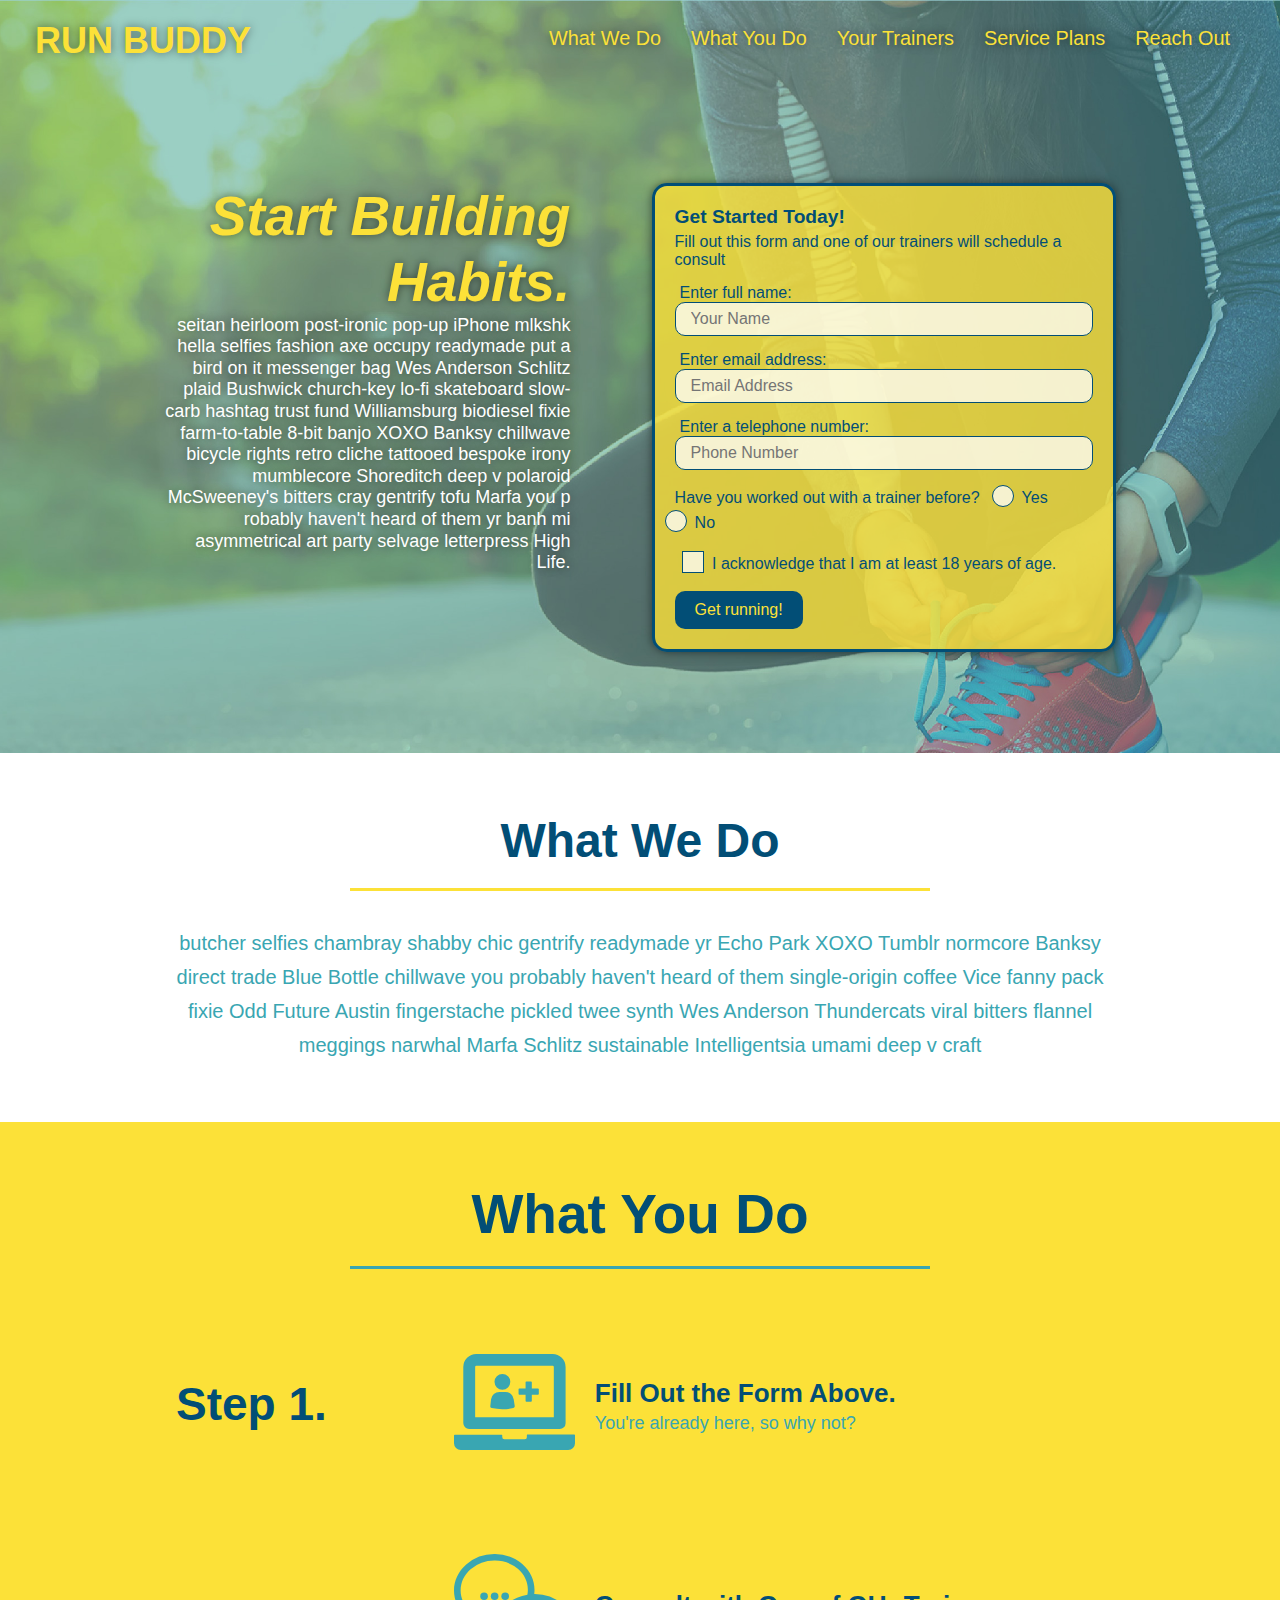
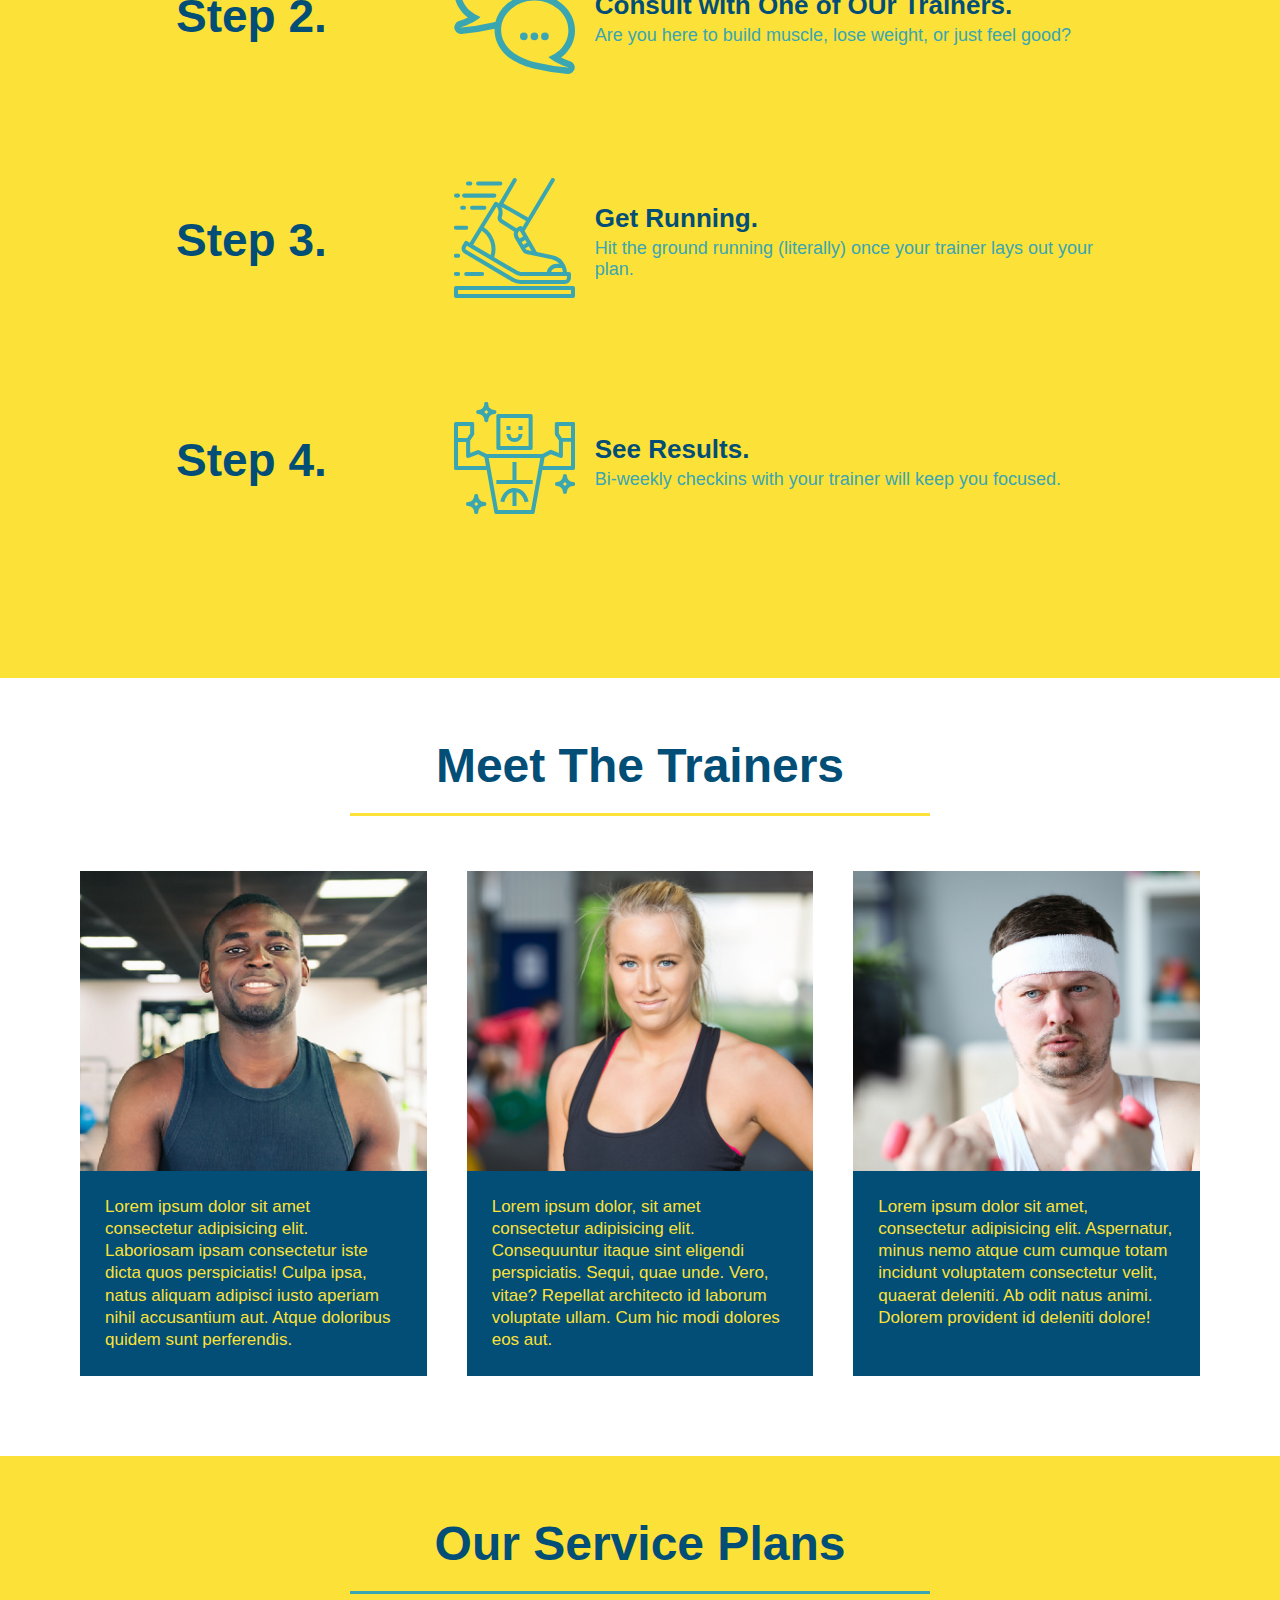
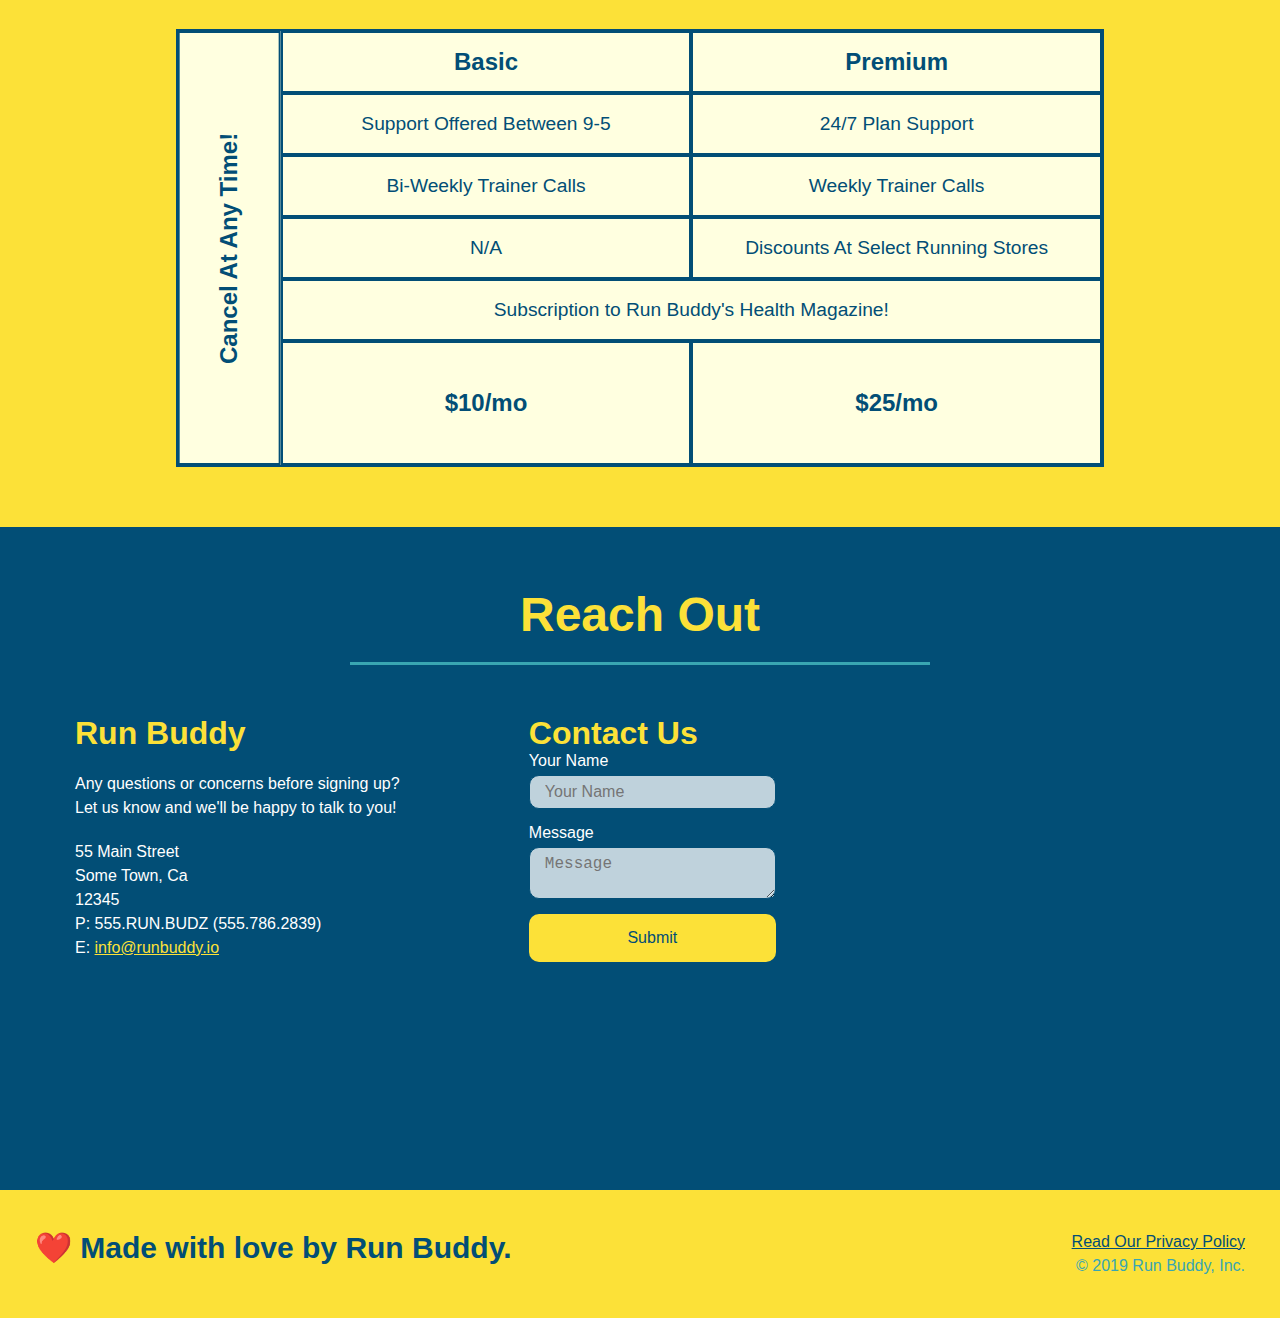
<file: index.html>
<!DOCTYPE html>
<html lang="en">
    <head>
        <meta charset="UTF-8" />
        <title>Run Buddy</title>
        <link rel="stylesheet" href="./assets/css/style.css" />
        <meta name="viewport" content="width=device-width, initial-scale=1.0" />
    </head>
    <body>
        <!-- navigation -->
        <header>
            <h1>
                <a href="index.html">RUN BUDDY</a>
            </h1>
            <nav>
                <!-- Unordered list element -->
                <ul>
                    <!-- List item element -->
                    <li>
                        <!--Anchor element-->
                        <a href="#what-we-do">What We Do</a>
                    </li>
                    <li>
                        <a href="#what-you-do">What You Do</a>
                    </li>
                    <li>
                        <a href="#your-trainers">Your Trainers</a>
                    </li>
                    <li>
                        <a href="#service-plans">Service Plans</a>
                    </li>
                    <li>
                        <a href="#reach-out">Reach Out</a>
                    </li>
                </ul>
            </nav>
        </header>

        <!-- hero/jumbotron-->
        <section class="hero">
            <div class="hero-cta">
                <h2>Start Building Habits.</h2>
                <p>
                    seitan heirloom post-ironic pop-up iPhone mlkshk hella selfies fashion axe occupy readymade put a bird on it
                    messenger bag Wes Anderson Schlitz plaid Bushwick church-key lo-fi skateboard slow-carb hashtag trust fund
                    Williamsburg biodiesel fixie farm-to-table 8-bit banjo XOXO Banksy chillwave bicycle rights retro cliche
                    tattooed bespoke irony mumblecore Shoreditch deep v polaroid McSweeney's bitters cray gentrify tofu Marfa you
    p               robably haven't heard of them yr banh mi asymmetrical art party selvage letterpress High Life.
                </p>
            </div>
            <div class="hero-form">
                <h3>Get Started Today!</h3>
                <p>Fill out this form and one of our trainers will schedule a consult</p>
                <!-- Add form element-->
                <form>
                    <label for="name">Enter full name:</label>
                    <input type="text" placeholder="Your Name" name="name" id="name" class="form-input" />
                    <label for="email">Enter email address:</label>
                    <input type="email" placeholder="Email Address" name="email" id="email" class="form-input" />
                    <label for="phone">Enter a telephone number:</label>
                    <input type="tel" placeholder="Phone Number" name="phone" id="phone" class="form-input" />
                    <p>
                        Have you worked out with a trainer before?
                        <span class="radio-wrapper">
                            <input type="radio" name="trainer-confirm" id="trainer-yes" />
                            <label for="trainer-yes">Yes</label>
                        </span>
                        <span class="radio-wrapper">
                            <input type="radio" name="trainer-confirm" id="trainer-no" />
                            <label for="trainer-no">No</label>
                        </span>
                    </p>
                    <p>
                        <span class="checkbox-wrapper">
                            <input type="checkbox" name="age-confirm" id="checkbox" />
                            <label for="checkbox">I acknowledge that I am at least 18 years of age.</label>
                        </span>
                    </p>
                    <button type="submit">
                        Get running!
                    </button>
                </form>
            </div>
        </section>
        
        <!-- "what we do" section -->
        <section id="what-we-do" class="intro">
            <div class="flex-row">
                <h2 class="section-title primary-border">What We Do</h2>
            </div>
            <div class="flex-row">
                <p>
                    butcher selfies chambray shabby chic gentrify readymade yr Echo Park XOXO Tumblr normcore Banksy direct trade Blue Bottle chillwave you probably haven't heard of them single-origin coffee Vice fanny pack fixie Odd Future Austin fingerstache pickled twee synth Wes Anderson Thundercats viral bitters flannel meggings narwhal Marfa Schlitz sustainable Intelligentsia umami deep v craft
                </p>
            </div>    
        </section>

        <!-- "what you do" section -->
        <section id="what-you-do" class="steps">
            <div class="flex-row">
                <h2 class="section-title secondary-border">What You Do</h2>
            </div>

            <div class="step">
                <h3>Step 1.</h3>
                <div class="step-info">
                    <div class="step-img">
                        <img src="./assets/images/step-1.svg" alt="" />
                    </div>
                    <div class="step-text" >
                        <h4>Fill Out the Form Above.</h4>
                        <p>You're already here, so why not?</p>
                    </div>
                </div>
            </div>

            <div class="step">
                <h3>Step 2.</h3>
                <div class="step-info">
                    <div class="step-img">
                        <img src="./assets/images/step-2.svg" alt="" />
                    </div>
                    <div class="step-text">
                        <h4>Consult with One of OUr Trainers.</h4>
                        <p>Are you here to build muscle, lose weight, or just feel good?</p>
                    </div>
                </div>                
            </div>

            <div class="step">
                <h3>Step 3.</h3>
                <div class="step-info">
                    <div class="step-img">
                        <img src="./assets/images/step-3.svg" alt="" />
                    </div>
                    <div class="step-text">
                        <h4>Get Running.</h4>
                        <p>Hit the ground running (literally) once your trainer lays out your plan.</p>
                    </div> 
                </div>               
            </div>

            <div class="step"> 
                <h3>Step 4.</h3>
                <div class="step-info">
                    <div class="step-img">
                        <img src="./assets/images/step-4.svg" alt="" />
                    </div>
                    <div class="step-text">
                        <h4>See Results.</h4>
                        <p>Bi-weekly checkins with your trainer will keep you focused.</p>
                    </div>
                </div>
            </div>
        </section>

        <!-- "meet the trainers" section -->
        <section id="your-trainers">
            <div class="flex-row">
                <h2 class="section-title primary-border">
                    Meet The Trainers
                </h2>
            </div>
            <div class="trainers">   
                <article class="trainer">
                    <div class="trainer-img trainer-1">
                        <div>
                            <h3>Aaron Stephens</h3>
                            <h4>Speed / Strength</h4>
                        </div>
                    </div>
                    <div class="trainer-bio">
                        <h3>Aaron Stephens</h3>
                        <h4>Speed / Strength</h4>
                        <p>
                            Lorem ipsum dolor sit amet consectetur adipisicing elit. Laboriosam ipsam consectetur iste dicta quos perspiciatis! Culpa ipsa, natus aliquam adipisci iusto aperiam nihil accusantium aut. Atque doloribus quidem sunt perferendis.
                        </p>   
                    </div>  
                </article>
                <!-- second trainer bio-->
                <article class="trainer">
                    <div class="trainer-img trainer-2">
                        <div>
                            <h3>Joanna Gill</h3>
                            <h4>Endurance</h4>
                        </div>
                    </div>    
                    <div class="trainer-bio">
                        <h3>Joanna Gill</h3>
                        <h4>Endurance</h4>
                        <p>
                            Lorem ipsum dolor, sit amet consectetur adipisicing elit. Consequuntur itaque sint eligendi perspiciatis. Sequi, quae unde. Vero, vitae? Repellat architecto id laborum voluptate ullam. Cum hic modi dolores eos aut.
                        </p>
                    </div>
                </article>
                <!-- third trainer bio-->
                <article class="trainer">
                    <div class="trainer-img trainer-3">
                        <div>
                            <h3>Harry "the Headband" Smith</h3>
                            <h4>Strength</h4>
                        </div>
                    </div>    
                    <div class="trainer-bio">      
                        <h3>Harry "the Headband" Smith</h3>
                        <h4>Strength</h4>                  
                        <p>
                            Lorem ipsum dolor sit amet, consectetur adipisicing elit. Aspernatur, minus nemo atque cum cumque totam incidunt voluptatem consectetur velit, quaerat deleniti. Ab odit natus animi. Dolorem provident id deleniti dolore!
                        </p>
                    </div>
                </article>
            </div>
        </section>

        <!-- service plans-->
        <section id="service-plans" class="services">
            <h2 class="section-title secondary-border">
                Our Service Plans
            </h2>
            <div class="service-grid-wrapper">
                <div class="service-grid-container">
                    <!-- Headers -->
                    <div class="service-grid-item grid-head basic">
                        Basic
                    </div>
                    <div class="service-grid-item grid-head premium">
                        Premium
                    </div>
                    <!-- Body -->
                    <div class="service-grid-item basic">
                        Support Offered Between 9-5
                    </div>
                    
                    <div class="service-grid-item premium">
                        24/7 Plan Support
                    </div>
                    
                    <div class="service-grid-item basic">
                        Bi-Weekly Trainer Calls
                    </div>
                    
                    <div class="service-grid-item premium">
                        Weekly Trainer Calls
                    </div>
                    
                    <div class="service-grid-item basic">
                        N/A
                    </div>
                    
                    <div class="service-grid-item premium">
                        Discounts At Select Running Stores
                    </div>
                    
                    <div class="service-grid-item both">
                        Subscription to Run Buddy's Health Magazine!
                    </div>
                    
                    <div class="service-grid-item grid-price basic">
                        $10/mo
                    </div>
                    
                    <div class="service-grid-item grid-price premium">
                        $25/mo
                    </div>
                    
                    <div class="service-grid-item cancel">
                        Cancel At Any Time!
                    </div>
                </div>
            </div>
        </section>

        <!-- "reach out" section (DIV INSIDE DIV, instructions wrong) -->
        <section id="reach-out" class="contact">
            <div class="flex-row">
                <h2 class="section-title secondary-border">
                    Reach Out
                </h2>
            </div>
            <div class="contact-info">
                <div>
                    <h3>Run Buddy</h3>
                    <p>
                        Any questions or concerns before signing up?
                        <br />
                        Let us know and we'll be happy to talk to you!
                    </p>
                    <address>
                        55 Main Street <br/>
                        Some Town, Ca <br/>
                        12345<br />
                        P: 555.RUN.BUDZ (555.786.2839) <br/>
                        E: <a href="mailto:info@runbuddy.io">info@runbuddy.io</a>
                    </address>
                </div> 
                <div class="contact-form">
                    <h3>Contact Us</h3>
                    <form>
                        <label for="contact-name">Your Name</label>
                        <input type="text" id="contact-name" placeholder="Your Name" />

                        <label for="contact-message">Message</label>
                        <textarea id="contact-message" placeholder="Message"></textarea>

                        <button type="submit">Submit</button>
                    </form>
                </div>  
                <iframe src="https://www.google.com/maps/embed?pb=!1m18!1m12!1m3!1d3145.989293149909!2d-120.42490328379317!3d37.95403597972698!2m3!1f0!2f0!3f0!3m2!1i1024!2i768!4f13.1!3m3!1m2!1s0x8090c46e315aaf1b%3A0xb32d2fcd2023b726!2sMain%20St%2C%20Jamestown%2C%20CA%2095327!5e0!3m2!1sen!2sus!4v1604175400826!5m2!1sen!2sus" frameborder="0" style="border:0;" allowfullscreen="" aria-hidden="false" tabindex="0"></iframe>
            </div>
        </section>

        <!--footer -->
        <footer>
            <h2>❤️ Made with love by Run Buddy.</h2>
            <div>
                <a href="./privacy-policy.html">Read Our Privacy Policy</a><br />
                &copy; 2019 Run Buddy, Inc.
            </div>
        </footer>
    </body>
</html>
</file>
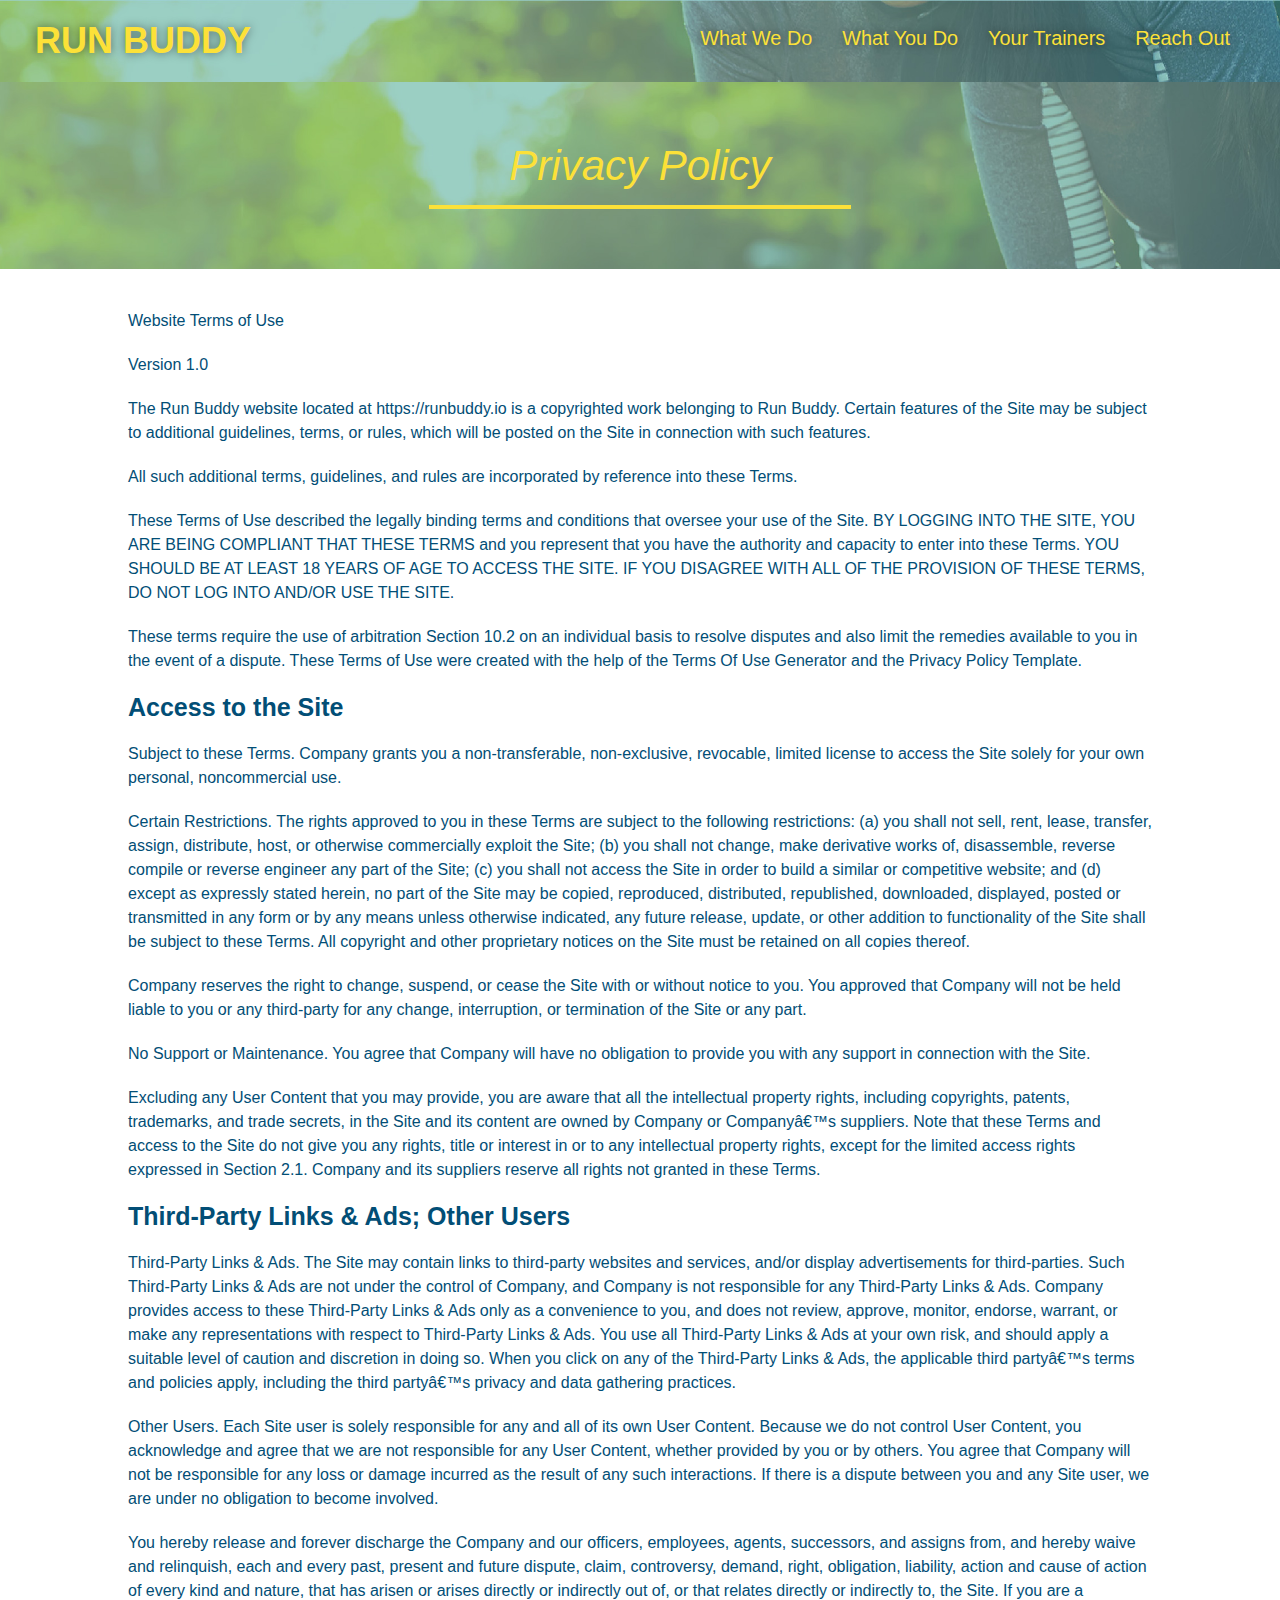
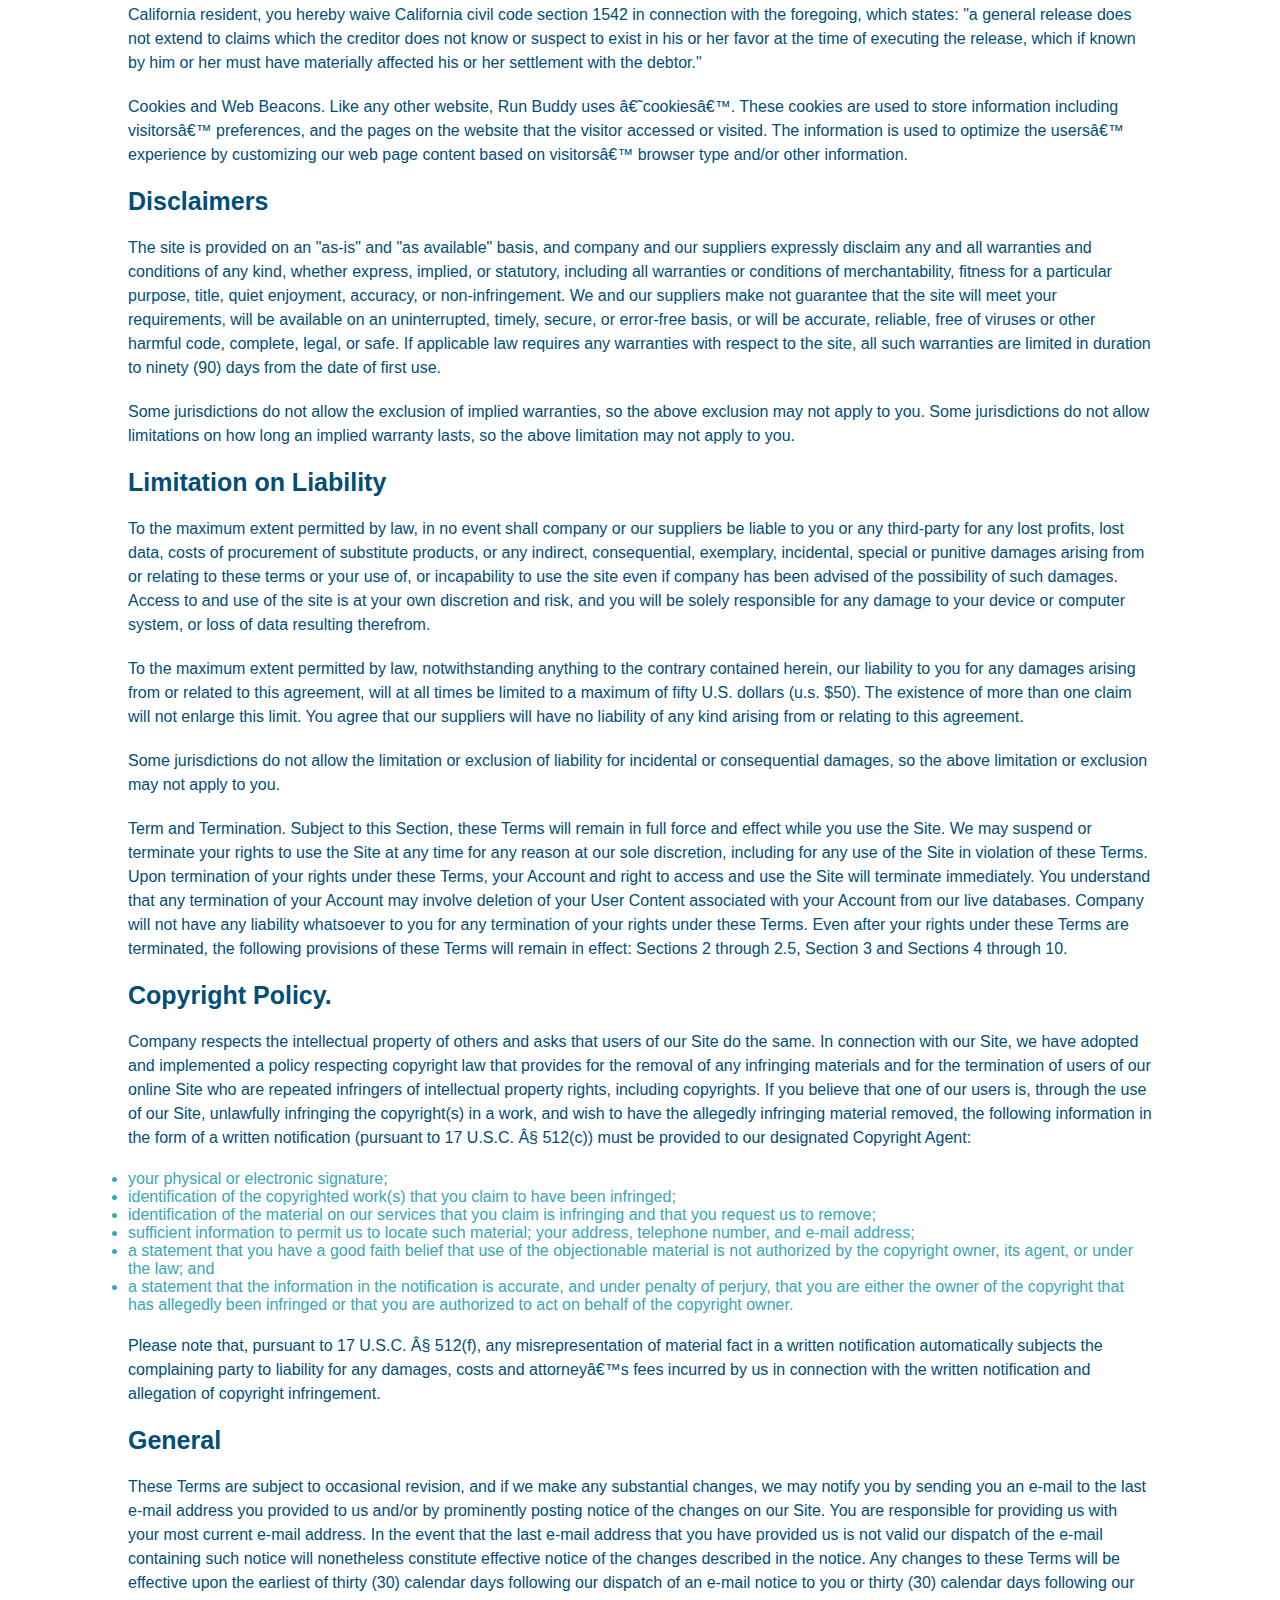
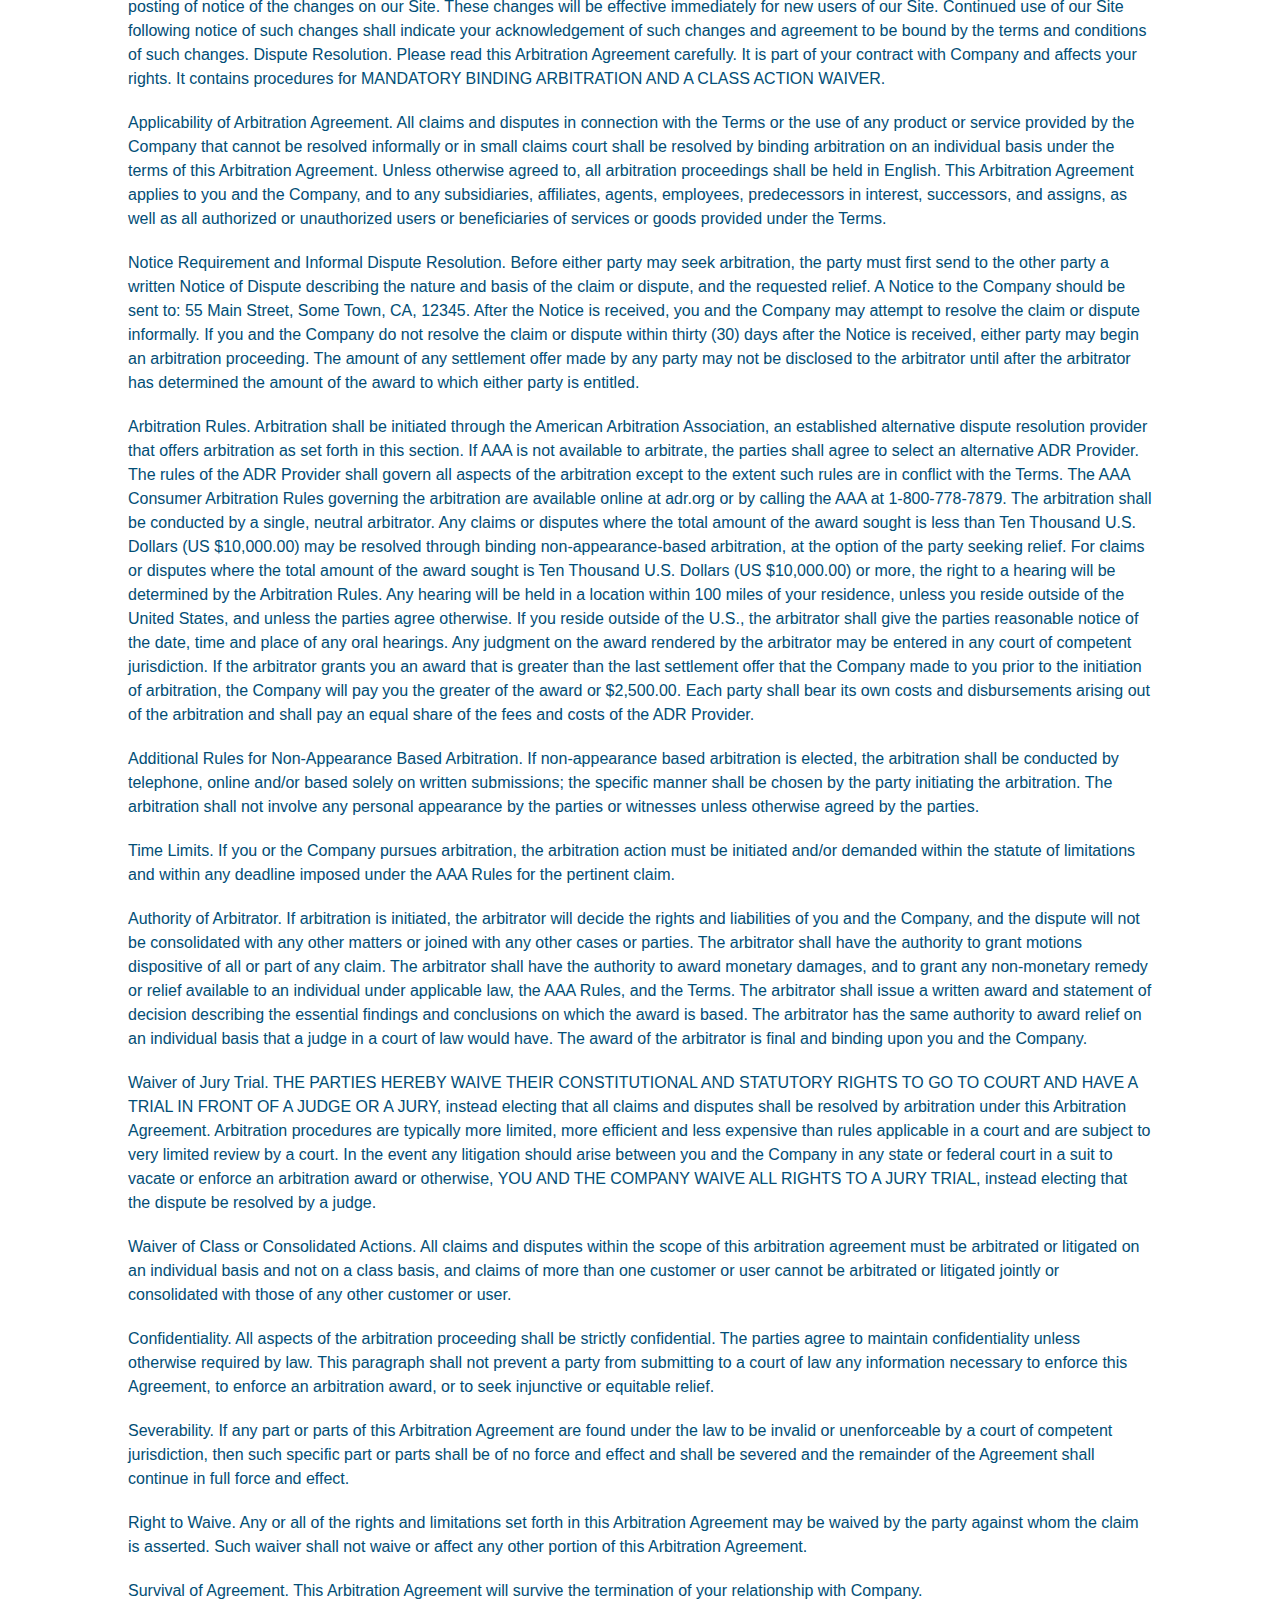
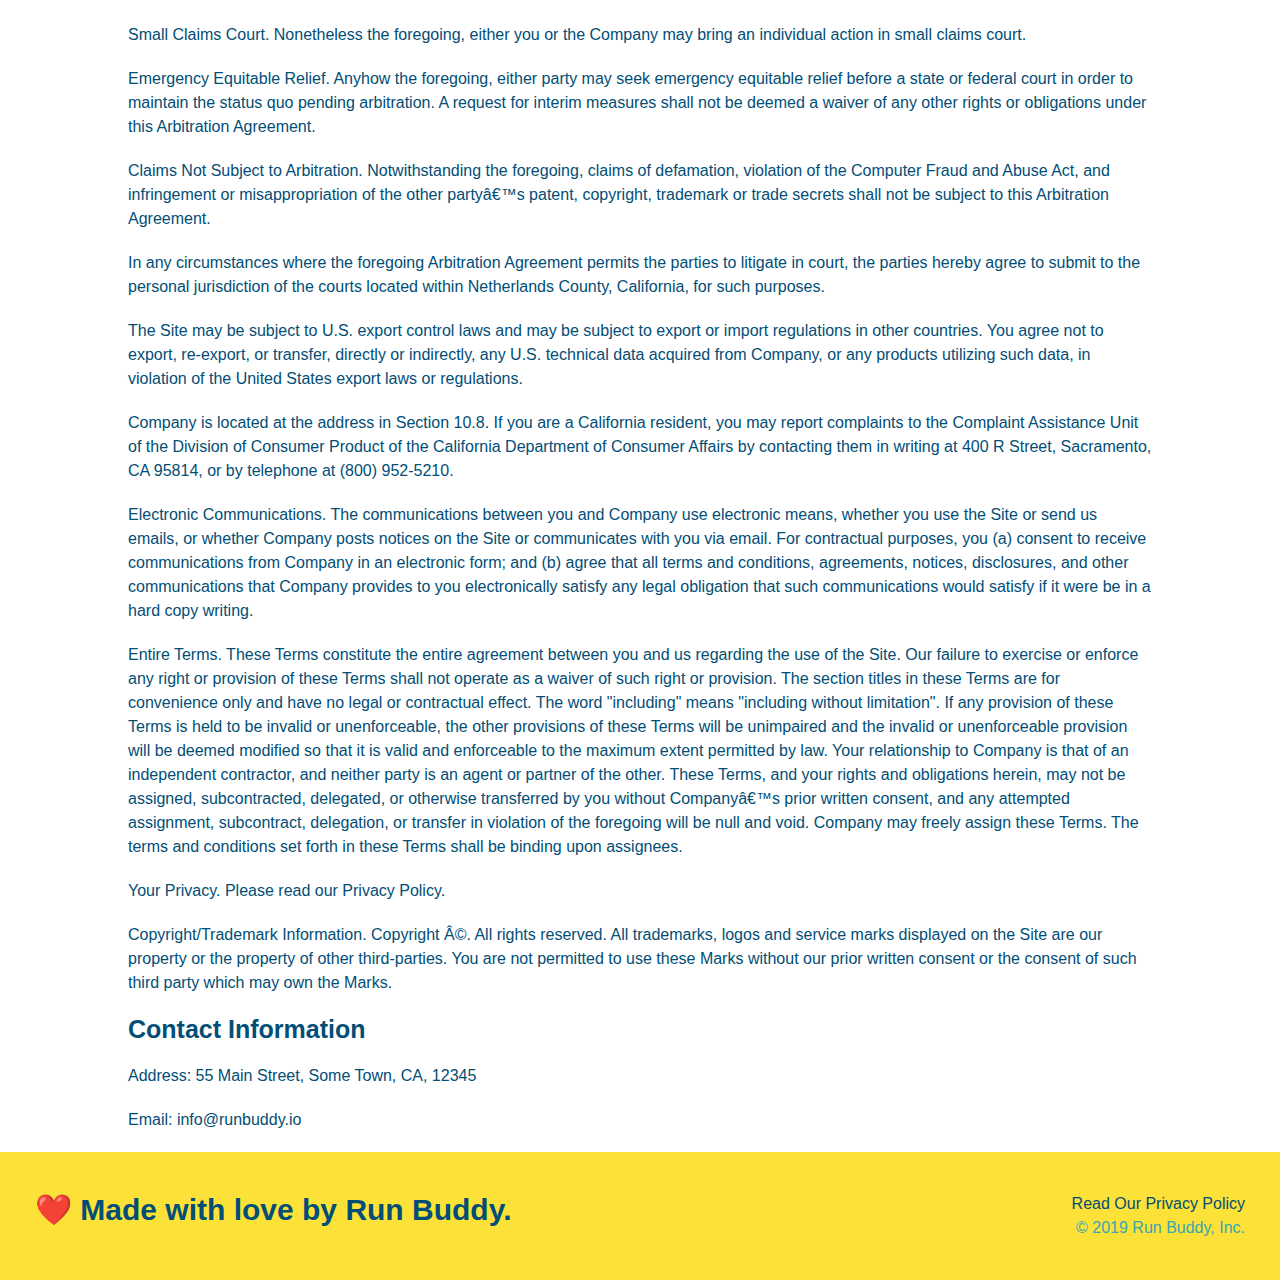
<file: privacy-policy.html>
<!DOCTYPE html>
<html lang="en">
    <head>
        <meta charset="UTF-8" />
        <title>Privacy Policy - Run Buddy</title>
        <link rel="stylesheet" href="./assets/css/style.css" />
        <link rel="stylesheet" href="./assets/css/secondary-styles.css" />
        <meta name="viewport" content="width=device-width, initial-scale=1.0" />
    </head>
    <body>
        <!-- navigation -->
        <header>
            <h1>
                <a href="/">RUN BUDDY</a>
            </h1>
            <nav>
                <!-- Unordered list element -->
                <ul>
                    <!-- List item element -->
                    <li>
                        <!--Anchor element-->
                        <a href="./index.html#what-we-do">What We Do</a>
                    </li>
                    <li>
                        <a href="./index.html#what-you-do">What You Do</a>
                    </li>
                    <li>
                        <a href="./index.html#your-trainers">Your Trainers</a>
                    </li>
                    <li>
                        <a href="./index.html#reach-out">Reach Out</a>
                    </li>
                </ul>
            </nav>
        </header>

        <section class="hero">
            <h2 class="page-title">
                Privacy Policy
            </h2>
        </section>

        <article class="secondary-content">     
            <p>
                Website Terms of Use
            </p>

            <p>
                Version 1.0
            </p>

            <p>
                The Run Buddy website located at https://runbuddy.io is a copyrighted work belonging to Run Buddy. Certain
                features of the Site may be subject to additional guidelines, terms, or rules, which will be posted on the Site
                in connection with such features.
            </p>

            <p>
                All such additional terms, guidelines, and rules are incorporated by reference into these Terms.
            </p>

            <p>
                These Terms of Use described the legally binding terms and conditions that oversee your use of the Site. BY
                LOGGING INTO THE SITE, YOU ARE BEING COMPLIANT THAT THESE TERMS and you represent that you have the authority
                and capacity to enter into these Terms. YOU SHOULD BE AT LEAST 18 YEARS OF AGE TO ACCESS THE SITE. IF YOU
                DISAGREE WITH ALL OF THE PROVISION OF THESE TERMS, DO NOT LOG INTO AND/OR USE THE SITE.
            </p>

            <p>
                These terms require the use of arbitration Section 10.2 on an individual basis to resolve disputes and also
                limit the remedies available to you in the event of a dispute. These Terms of Use were created with the help of
                the Terms Of Use Generator and the Privacy Policy Template.
            </p>

            <h3>
                Access to the Site
            </h3>

            <p>
                Subject to these Terms. Company grants you a non-transferable, non-exclusive, revocable, limited license to
                access the Site solely for your own personal, noncommercial use.
            </p>

            <p>
                Certain Restrictions. The rights approved to you in these Terms are subject to the following restrictions: (a)
                you shall not sell, rent, lease, transfer, assign, distribute, host, or otherwise commercially exploit the Site;
                (b) you shall not change, make derivative works of, disassemble, reverse compile or reverse engineer any part of
                the Site; (c) you shall not access the Site in order to build a similar or competitive website; and (d) except
                as expressly stated herein, no part of the Site may be copied, reproduced, distributed, republished, downloaded,
                displayed, posted or transmitted in any form or by any means unless otherwise indicated, any future release,
                update, or other addition to functionality of the Site shall be subject to these Terms. All copyright and other
                proprietary notices on the Site must be retained on all copies thereof.
            </p>

            <p>
                Company reserves the right to change, suspend, or cease the Site with or without notice to you. You approved
                that Company will not be held liable to you or any third-party for any change, interruption, or termination of
                the Site or any part.
            </p>

            <p>
                No Support or Maintenance. You agree that Company will have no obligation to provide you with any support in
                connection with the Site.
            </p>

            <p>
                Excluding any User Content that you may provide, you are aware that all the intellectual property rights,
                including copyrights, patents, trademarks, and trade secrets, in the Site and its content are owned by Company
                or Companyâ€™s suppliers. Note that these Terms and access to the Site do not give you any rights, title or
                interest in or to any intellectual property rights, except for the limited access rights expressed in Section
                2.1. Company and its suppliers reserve all rights not granted in these Terms.
            </p>

            <h3>
                Third-Party Links & Ads; Other Users
            </h3>

            <p>
                Third-Party Links & Ads. The Site may contain links to third-party websites and services, and/or display
                advertisements for third-parties. Such Third-Party Links & Ads are not under the control of Company, and Company
                is not responsible for any Third-Party Links & Ads. Company provides access to these Third-Party Links & Ads
                only as a convenience to you, and does not review, approve, monitor, endorse, warrant, or make any
                representations with respect to Third-Party Links & Ads. You use all Third-Party Links & Ads at your own risk,
                and should apply a suitable level of caution and discretion in doing so. When you click on any of the
                Third-Party Links & Ads, the applicable third partyâ€™s terms and policies apply, including the third partyâ€™s
                privacy and data gathering practices.
            </p>

            <p>
                Other Users. Each Site user is solely responsible for any and all of its own User Content. Because we do not
                control User Content, you acknowledge and agree that we are not responsible for any User Content, whether
                provided by you or by others. You agree that Company will not be responsible for any loss or damage incurred as
                the result of any such interactions. If there is a dispute between you and any Site user, we are under no
                obligation to become involved.
            </p>

            <p>
                You hereby release and forever discharge the Company and our officers, employees, agents, successors, and
                assigns from, and hereby waive and relinquish, each and every past, present and future dispute, claim,
                controversy, demand, right, obligation, liability, action and cause of action of every kind and nature, that has
                arisen or arises directly or indirectly out of, or that relates directly or indirectly to, the Site. If you are
                a California resident, you hereby waive California civil code section 1542 in connection with the foregoing,
                which states: "a general release does not extend to claims which the creditor does not know or suspect to exist
                in his or her favor at the time of executing the release, which if known by him or her must have materially
                affected his or her settlement with the debtor."
            </p>

            <p>
                Cookies and Web Beacons. Like any other website, Run Buddy uses â€˜cookiesâ€™. These cookies are used to store
                information including visitorsâ€™ preferences, and the pages on the website that the visitor accessed or visited.
                The information is used to optimize the usersâ€™ experience by customizing our web page content based on visitorsâ€™
                browser type and/or other information.
            </p>

            <h3>
                Disclaimers
            </h3>

            <p>
                The site is provided on an "as-is" and "as available" basis, and company and our suppliers expressly disclaim
                any and all warranties and conditions of any kind, whether express, implied, or statutory, including all
                warranties or conditions of merchantability, fitness for a particular purpose, title, quiet enjoyment, accuracy,
                or non-infringement. We and our suppliers make not guarantee that the site will meet your requirements, will be
                available on an uninterrupted, timely, secure, or error-free basis, or will be accurate, reliable, free of
                viruses or other harmful code, complete, legal, or safe. If applicable law requires any warranties with respect
                to the site, all such warranties are limited in duration to ninety (90) days from the date of first use.
            </p>

            <p>
                Some jurisdictions do not allow the exclusion of implied warranties, so the above exclusion may not apply to
                you. Some jurisdictions do not allow limitations on how long an implied warranty lasts, so the above limitation
                may not apply to you.
            </p>

            <h3>
                Limitation on Liability
            </h3>

            <p>
                To the maximum extent permitted by law, in no event shall company or our suppliers be liable to you or any
                third-party for any lost profits, lost data, costs of procurement of substitute products, or any indirect,
                consequential, exemplary, incidental, special or punitive damages arising from or relating to these terms or
                your use of, or incapability to use the site even if company has been advised of the possibility of such
                damages. Access to and use of the site is at your own discretion and risk, and you will be solely responsible
                for any damage to your device or computer system, or loss of data resulting therefrom.
            </p>

            <p>
                To the maximum extent permitted by law, notwithstanding anything to the contrary contained herein, our liability
                to you for any damages arising from or related to this agreement, will at all times be limited to a maximum of
                fifty U.S. dollars (u.s. $50). The existence of more than one claim will not enlarge this limit. You agree that
                our suppliers will have no liability of any kind arising from or relating to this agreement.
            </p>

            <p>
                Some jurisdictions do not allow the limitation or exclusion of liability for incidental or consequential
                damages, so the above limitation or exclusion may not apply to you.
            </p>

            <p>
                Term and Termination. Subject to this Section, these Terms will remain in full force and effect while you use
                the Site. We may suspend or terminate your rights to use the Site at any time for any reason at our sole
                discretion, including for any use of the Site in violation of these Terms. Upon termination of your rights under
                these Terms, your Account and right to access and use the Site will terminate immediately. You understand that
                any termination of your Account may involve deletion of your User Content associated with your Account from our
                live databases. Company will not have any liability whatsoever to you for any termination of your rights under
                these Terms. Even after your rights under these Terms are terminated, the following provisions of these Terms
                will remain in effect: Sections 2 through 2.5, Section 3 and Sections 4 through 10.
            </p>

            <h3>
                Copyright Policy.
            </h3>

            <p>
                Company respects the intellectual property of others and asks that users of our Site do the same. In connection
                with our Site, we have adopted and implemented a policy respecting copyright law that provides for the removal
                of any infringing materials and for the termination of users of our online Site who are repeated infringers of
                intellectual property rights, including copyrights. If you believe that one of our users is, through the use of
                our Site, unlawfully infringing the copyright(s) in a work, and wish to have the allegedly infringing material
                removed, the following information in the form of a written notification (pursuant to 17 U.S.C. Â§ 512(c)) must
                be provided to our designated Copyright Agent:
            </p>

            <ul>
                <li>
                your physical or electronic signature;
                </li>
                <li>
                identification of the copyrighted work(s) that you claim to have been infringed;
                </li>
                <li>
                identification of the material on our services that you claim is infringing and that you request us to remove;
                </li>
                <li>
                sufficient information to permit us to locate such material; your address, telephone number, and e-mail
                address;
                </li>
                <li>
                a statement that you have a good faith belief that use of the objectionable material is not authorized by the
                copyright owner, its agent, or under the law; and
                </li>
                <li>
                a statement that the information in the notification is accurate, and under penalty of perjury, that you are
                either the owner of the copyright that has allegedly been infringed or that you are authorized to act on
                behalf of the copyright owner.
                </li>
            </ul>

            <p>
                Please note that, pursuant to 17 U.S.C. Â§ 512(f), any misrepresentation of material fact in a written
                notification automatically subjects the complaining party to liability for any damages, costs and attorneyâ€™s
                fees incurred by us in connection with the written notification and allegation of copyright infringement.
            </p>

            <h3>
                General
            </h3>

            <p>
                These Terms are subject to occasional revision, and if we make any substantial changes, we may notify you by
                sending you an e-mail to the last e-mail address you provided to us and/or by prominently posting notice of the
                changes on our Site. You are responsible for providing us with your most current e-mail address. In the event
                that the last e-mail address that you have provided us is not valid our dispatch of the e-mail containing such
                notice will nonetheless constitute effective notice of the changes described in the notice. Any changes to these
                Terms will be effective upon the earliest of thirty (30) calendar days following our dispatch of an e-mail
                notice to you or thirty (30) calendar days following our posting of notice of the changes on our Site. These
                changes will be effective immediately for new users of our Site. Continued use of our Site following notice of
                such changes shall indicate your acknowledgement of such changes and agreement to be bound by the terms and
                conditions of such changes. Dispute Resolution. Please read this Arbitration Agreement carefully. It is part of
                your contract with Company and affects your rights. It contains procedures for MANDATORY BINDING ARBITRATION AND
                A CLASS ACTION WAIVER.
            </p>

            <p>
                Applicability of Arbitration Agreement. All claims and disputes in connection with the Terms or the use of any
                product or service provided by the Company that cannot be resolved informally or in small claims court shall be
                resolved by binding arbitration on an individual basis under the terms of this Arbitration Agreement. Unless
                otherwise agreed to, all arbitration proceedings shall be held in English. This Arbitration Agreement applies to
                you and the Company, and to any subsidiaries, affiliates, agents, employees, predecessors in interest,
                successors, and assigns, as well as all authorized or unauthorized users or beneficiaries of services or goods
                provided under the Terms.
            </p>

            <p>
                Notice Requirement and Informal Dispute Resolution. Before either party may seek arbitration, the party must
                first send to the other party a written Notice of Dispute describing the nature and basis of the claim or
                dispute, and the requested relief. A Notice to the Company should be sent to: 55 Main Street, Some Town, CA,
                12345. After the Notice is received, you and the Company may attempt to resolve the claim or dispute informally.
                If you and the Company do not resolve the claim or dispute within thirty (30) days after the Notice is received,
                either party may begin an arbitration proceeding. The amount of any settlement offer made by any party may not
                be disclosed to the arbitrator until after the arbitrator has determined the amount of the award to which either
                party is entitled.
            </p>

            <p>
                Arbitration Rules. Arbitration shall be initiated through the American Arbitration Association, an established
                alternative dispute resolution provider that offers arbitration as set forth in this section. If AAA is not
                available to arbitrate, the parties shall agree to select an alternative ADR Provider. The rules of the ADR
                Provider shall govern all aspects of the arbitration except to the extent such rules are in conflict with the
                Terms. The AAA Consumer Arbitration Rules governing the arbitration are available online at adr.org or by
                calling the AAA at 1-800-778-7879. The arbitration shall be conducted by a single, neutral arbitrator. Any
                claims or disputes where the total amount of the award sought is less than Ten Thousand U.S. Dollars (US
                $10,000.00) may be resolved through binding non-appearance-based arbitration, at the option of the party seeking
                relief. For claims or disputes where the total amount of the award sought is Ten Thousand U.S. Dollars (US
                $10,000.00) or more, the right to a hearing will be determined by the Arbitration Rules. Any hearing will be
                held in a location within 100 miles of your residence, unless you reside outside of the United States, and
                unless the parties agree otherwise. If you reside outside of the U.S., the arbitrator shall give the parties
                reasonable notice of the date, time and place of any oral hearings. Any judgment on the award rendered by the
                arbitrator may be entered in any court of competent jurisdiction. If the arbitrator grants you an award that is
                greater than the last settlement offer that the Company made to you prior to the initiation of arbitration, the
                Company will pay you the greater of the award or $2,500.00. Each party shall bear its own costs and
                disbursements arising out of the arbitration and shall pay an equal share of the fees and costs of the ADR
                Provider.
            </p>

            <p>
                Additional Rules for Non-Appearance Based Arbitration. If non-appearance based arbitration is elected, the
                arbitration shall be conducted by telephone, online and/or based solely on written submissions; the specific
                manner shall be chosen by the party initiating the arbitration. The arbitration shall not involve any personal
                appearance by the parties or witnesses unless otherwise agreed by the parties.
            </p>

            <p>
                Time Limits. If you or the Company pursues arbitration, the arbitration action must be initiated and/or demanded
                within the statute of limitations and within any deadline imposed under the AAA Rules for the pertinent claim.
            </p>

            <p>
                Authority of Arbitrator. If arbitration is initiated, the arbitrator will decide the rights and liabilities of
                you and the Company, and the dispute will not be consolidated with any other matters or joined with any other
                cases or parties. The arbitrator shall have the authority to grant motions dispositive of all or part of any
                claim. The arbitrator shall have the authority to award monetary damages, and to grant any non-monetary remedy
                or relief available to an individual under applicable law, the AAA Rules, and the Terms. The arbitrator shall
                issue a written award and statement of decision describing the essential findings and conclusions on which the
                award is based. The arbitrator has the same authority to award relief on an individual basis that a judge in a
                court of law would have. The award of the arbitrator is final and binding upon you and the Company.
            </p>

            <p>
                Waiver of Jury Trial. THE PARTIES HEREBY WAIVE THEIR CONSTITUTIONAL AND STATUTORY RIGHTS TO GO TO COURT AND HAVE
                A TRIAL IN FRONT OF A JUDGE OR A JURY, instead electing that all claims and disputes shall be resolved by
                arbitration under this Arbitration Agreement. Arbitration procedures are typically more limited, more efficient
                and less expensive than rules applicable in a court and are subject to very limited review by a court. In the
                event any litigation should arise between you and the Company in any state or federal court in a suit to vacate
                or enforce an arbitration award or otherwise, YOU AND THE COMPANY WAIVE ALL RIGHTS TO A JURY TRIAL, instead
                electing that the dispute be resolved by a judge.
            </p>

            <p>
                Waiver of Class or Consolidated Actions. All claims and disputes within the scope of this arbitration agreement
                must be arbitrated or litigated on an individual basis and not on a class basis, and claims of more than one
                customer or user cannot be arbitrated or litigated jointly or consolidated with those of any other customer or
                user.
            </p>

            <p>
                Confidentiality. All aspects of the arbitration proceeding shall be strictly confidential. The parties agree to
                maintain confidentiality unless otherwise required by law. This paragraph shall not prevent a party from
                submitting to a court of law any information necessary to enforce this Agreement, to enforce an arbitration
                award, or to seek injunctive or equitable relief.
            </p>

            <p>
                Severability. If any part or parts of this Arbitration Agreement are found under the law to be invalid or
                unenforceable by a court of competent jurisdiction, then such specific part or parts shall be of no force and
                effect and shall be severed and the remainder of the Agreement shall continue in full force and effect.
            </p>

            <p>
                Right to Waive. Any or all of the rights and limitations set forth in this Arbitration Agreement may be waived
                by the party against whom the claim is asserted. Such waiver shall not waive or affect any other portion of this
                Arbitration Agreement.
            </p>

            <p>
                Survival of Agreement. This Arbitration Agreement will survive the termination of your relationship with
                Company.
            </p>

            <p>
                Small Claims Court. Nonetheless the foregoing, either you or the Company may bring an individual action in small
                claims court.
            </p>

            <p>
                Emergency Equitable Relief. Anyhow the foregoing, either party may seek emergency equitable relief before a
                state or federal court in order to maintain the status quo pending arbitration. A request for interim measures
                shall not be deemed a waiver of any other rights or obligations under this Arbitration Agreement.
            </p>

            <p>
                Claims Not Subject to Arbitration. Notwithstanding the foregoing, claims of defamation, violation of the
                Computer Fraud and Abuse Act, and infringement or misappropriation of the other partyâ€™s patent, copyright,
                trademark or trade secrets shall not be subject to this Arbitration Agreement.
            </p>

            <p>
                In any circumstances where the foregoing Arbitration Agreement permits the parties to litigate in court, the
                parties hereby agree to submit to the personal jurisdiction of the courts located within Netherlands County,
                California, for such purposes.
            </p>

            <p>
                The Site may be subject to U.S. export control laws and may be subject to export or import regulations in other
                countries. You agree not to export, re-export, or transfer, directly or indirectly, any U.S. technical data
                acquired from Company, or any products utilizing such data, in violation of the United States export laws or
                regulations.
            </p>

            <p>
                Company is located at the address in Section 10.8. If you are a California resident, you may report complaints
                to the Complaint Assistance Unit of the Division of Consumer Product of the California Department of Consumer
                Affairs by contacting them in writing at 400 R Street, Sacramento, CA 95814, or by telephone at (800) 952-5210.
            </p>

            <p>
                Electronic Communications. The communications between you and Company use electronic means, whether you use the
                Site or send us emails, or whether Company posts notices on the Site or communicates with you via email. For
                contractual purposes, you (a) consent to receive communications from Company in an electronic form; and (b)
                agree that all terms and conditions, agreements, notices, disclosures, and other communications that Company
                provides to you electronically satisfy any legal obligation that such communications would satisfy if it were be
                in a hard copy writing.
            </p>

            <p>
                Entire Terms. These Terms constitute the entire agreement between you and us regarding the use of the Site. Our
                failure to exercise or enforce any right or provision of these Terms shall not operate as a waiver of such right
                or provision. The section titles in these Terms are for convenience only and have no legal or contractual
                effect. The word "including" means "including without limitation". If any provision of these Terms is held to be
                invalid or unenforceable, the other provisions of these Terms will be unimpaired and the invalid or
                unenforceable provision will be deemed modified so that it is valid and enforceable to the maximum extent
                permitted by law. Your relationship to Company is that of an independent contractor, and neither party is an
                agent or partner of the other. These Terms, and your rights and obligations herein, may not be assigned,
                subcontracted, delegated, or otherwise transferred by you without Companyâ€™s prior written consent, and any
                attempted assignment, subcontract, delegation, or transfer in violation of the foregoing will be null and void.
                Company may freely assign these Terms. The terms and conditions set forth in these Terms shall be binding upon
                assignees.
            </p>

            <p>
                Your Privacy. Please read our Privacy Policy.
            </p>

            <p>
                Copyright/Trademark Information. Copyright Â©. All rights reserved. All trademarks, logos and service marks
                displayed on the Site are our property or the property of other third-parties. You are not permitted to use
                these Marks without our prior written consent or the consent of such third party which may own the Marks.
            </p>

            <h3>
                Contact Information
            </h3>

            <p>
                Address: 55 Main Street, Some Town, CA, 12345
            </p>

            <p>
                Email: info@runbuddy.io
            </p>

        </article>

        <!--footer -->
        <footer>
            <h2>❤️ Made with love by Run Buddy.</h2>
            <div>
                <a>Read Our Privacy Policy</a><br />
                &copy; 2019 Run Buddy, Inc.
            </div>
        </footer>
    </body>
</html>
</file>
<file: assets/css/style.css>
* {
    margin: 0;
    padding: 0;
    box-sizing: border-box;
}

:root {
    --primary-color: #fce138;
    --secondary-color: #024e76;
    --tertiary-color: #39a6b2;
  }

body {
    /* more on this crazy alphanumerical value in a minute! */
    color:var(--tertiary-color);
    font-family: Helvetica, Arial, sans-serif;
}
/* apply styles to <header> */
header {
    padding: 20px 35px;
    background-color:var(--tertiary-color);
    display: flex;
    justify-content: space-between;
    flex-wrap: wrap;
    position: -webkit-sticky;
    position: sticky;
    top: 0;
    background-image: url("../images/hero-bg.jpg");
    background-size: cover;
    background-position: center;
    background-attachment: fixed;
    background-position: 80%;
    z-index: 9999;
}

header h1 {
    font-weight: bold;
    font-size: 36px;
    color: var(--primary-color);
    margin: 0;
    text-shadow: 0 0 10px rgba(0, 0, 0, 0.5);
}

header a {
    text-decoration: none;
    color: var(--primary-color);
}

header nav {
    margin: 7px 0;
}

header nav ul {
    display: flex;
    flex-wrap: wrap;
    justify-content: space-between;
    align-items: center;
    list-style: none;
  }

header nav ul li a {
    padding: 10px 15px;
    font-weight: lighter;
    font-size: 1.55vw;
    text-shadow: 0 0 10px rgba(0, 0, 0, 0.5);
}

header nav ul li a:hover {
    background: var(--primary-color);
    color: var(--secondary-color);
    border-radius: 15px;
    text-shadow: none;
}

footer {
    background: var(--primary-color);
    width: 100%;
    padding: 40px 35px;
    display: flex;
    justify-content: space-between;
    flex-wrap: wrap;
}

footer h2 {
    color: var(--secondary-color);
    font-size: 30px;
    margin: 0;
}

footer div {
    line-height: 1.5;
    text-align: right;
}

footer a {
    color: var(--secondary-color);
}

section {
    padding: 60px;
}

/* Hero Style Start */
.hero {
    background-image: url("../images/hero-bg.jpg");
    background-size: cover;
    background-position: center;
    display: flex;
    justify-content: center;
    flex-wrap: wrap;
    align-items: flex-start;
    background-attachment: fixed;
    background-position: 80%;
}

.hero-form {
    border: solid 3px var(--secondary-color);
    background-color: rgba(252, 225, 56, .8);
    padding: 20px;
    color: var(--secondary-color);
    box-shadow: 0 0 10px rgba(0, 0, 0, 0.5);
    border-radius: 15px;
    margin: 3.5%;
    width: 40%;
}

.hero-form h3 {
    font-size: larger;
    margin: 0;
}

.hero-form p {
    margin: 5px 0 15px 0;
}

.form-input {
    border: 1px solid var(--secondary-color);
    display: block;
    padding: 7px 15px;
    font-size: 16px;
    color: var(--secondary-color);
    width: 100%;
    margin-bottom: 15px;
    border-radius: 10px;
    background-color: rgba(255,255,255, 0.75);
}

.form-input:focus {
    background-color: rgba(255,255,255, 1);
    outline: none;
}

.hero-form label {
    margin: 0 5px;
}

.hero-form button {
    color: var(--primary-color);
    background-color: var(--secondary-color);
    border: none;
    padding: 10px 20px;
    font-size: 16px;
    border-radius: 10px;
}

.hero-form button:hover {
    background-color:var(--tertiary-color);  
}
  

.hero-cta {
    width: 35%;
    text-align: right;
    margin: 3.5%;
    color: #fff;
    font-size: 18px;
    line-height: 1.2;
    text-shadow: 0 0 10px rgba(0, 0, 0, 0.5);
}

.hero-cta h2 {
    font-style: italic;
    font-size: 55px;
    color: var(--primary-color);
}

.checkbox-wrapper input, .radio-wrapper input {
    opacity: 0;
}

.checkbox-wrapper label, .radio-wrapper label {
    position: relative;
    left: 10px;
    margin: 10px;
    line-height: 1.6;
}

.checkbox-wrapper label::before, .radio-wrapper label::before {
    content: "";
    height: 20px;
    width: 20px;
    background: rgba(255, 255, 255, 0.75);  
    border: 1px solid var(--secondary-color);  
    position: absolute;
    top: -4px;
    left: -30px;
}

.radio-wrapper label::before {
    border-radius: 50%;
}

.radio-wrapper label::after {
    content: "";
    width: 20px;
    height: 20px;
    border-radius: 50%;
    background: var(--secondary-color);
    position: absolute;
    left: -29px;
    top: -3px;
    background-image: radial-gradient(circle,var(--tertiary-color), var(--secondary-color));
}
  
.checkbox-wrapper label::after {
    content: "";
    height: 6px;
    width: 14px;
    border-left: 2px solid var(--secondary-color);
    border-bottom: 2px solid var(--secondary-color);
    position: absolute;
    left: -26px;
    top: 1px;
    transform: rotate(-58deg);
}

.checkbox-wrapper input + label::after, 
.radio-wrapper input + label::after {
  content: none;
}

.checkbox-wrapper input:checked + label::after, 
.radio-wrapper input:checked + label::after {
  content: "";
}
/* Hero Style End */

.intro p {
    line-height: 1.7;
    color:var(--tertiary-color);
    width: 80%;
    font-size: 20px;
    margin: 0 auto;
    text-align: center;
}

.steps {
    background: var(--primary-color);
}

.steps h2 {
    font-size: 55px;
    color: var(--secondary-color);
    margin-bottom: 35px;
    padding: 0 100px 20px 100px;
    border-bottom: 3px solid;
    border-color:var(--tertiary-color);
}

.step {
    margin: 50px auto;
    padding-bottom: 50px;
    width: 80%;
    display: flex;
    flex-wrap: wrap;
    align-items: center;
    justify-content: space-between;
}

.step-info {
    flex: 2 70%;
    display: flex;
    flex-wrap: wrap;
    align-items: center;
}

.step h3 {
    color: var(--secondary-color);
    font-size: 46px;
    flex: 1 30%;
}

.step-text h4 {
    font-size: 26px;
    line-height: 1.5;
    color: var(--secondary-color);
}

.step-text p {
    color:var(--tertiary-color);
    font-size: 18px;
}

.step-img {
    flex: 1 12%;
    margin-right: 20px;
}

.step-text {
    flex: 12;
}

.step-img img {
    max-width: 100%;
}

.step:not(:last-child){
    border-bottom: 1px solidvar(--tertiary-color);
}

.section-title {
    font-size: 48px;
    color: var(--secondary-color);
    border-bottom: 3px solid;
    padding-bottom: 20px;
    text-align: center;
    margin: 0 auto 35px auto;
    width: 50%;
}
  
.primary-border {
    border-color: var(--primary-color);
}
  
.secondary-border {
    border-color:var(--tertiary-color);
}

.trainers {
    width: 100%;
    margin: 0 auto;
    display: flex;
    flex-wrap: wrap;
    justify-content: space-around;
}

.trainer {
    margin: 20px;
    background: var(--secondary-color);
    color: var(--primary-color);
    flex: 1;
    
}

.trainer-img {
    width: 100%;
    min-height: 300px;
    display: flex;
    padding: 15px;
    align-items: flex-end;
    position: relative;
    overflow: hidden;
}

.trainer-img::after {
  content: "";
  height: 100%;
  width: 100%;
  background: linear-gradient(rgba(252, 225, 56, 0.3), var(--secondary-color));
  position: absolute;
  top: 0;
  left: 0;
  opacity: 0;
  transition: all 0.5s;
}

.trainer:hover .trainer-img::after {
    opacity: 1;
}

.trainer:hover .trainer-img h3, .trainer:hover .trainer-img h4 {
    top: 0px;
    opacity: 1;
}

.trainer-img h3 {
  position: relative;
  z-index: 9997;
  font-size: 28px;
  margin-bottom: 5px;
  top: 200px;
  transition: 0.6s;
}

.trainer-img h4 {
  position: relative;
  z-index: 9998;
  font-size: 22px;
  font-weight: lighter;
  top: 200px;
  transition: 0.6s;
  transition-delay: 0.2s;
}

.trainer-bio {
    padding: 25px;
    line-height: 1.3;
}

.text-left {
    text-align: left;
}

.text-right {
    text-align: right;
}

.trainer-bio h3 {
    font-size: 28px;
    display: none;

}

.trainer-bio h4 {
    font-weight: lighter;
    font-size: 22px;
    margin-bottom: 15px;
    display: none;
}

.trainer-bio p {
    font-size: 17px;
}

.trainer-1 {
    background-image: url("../images/trainer-1.jpg");
    background-size: cover;
}

.trainer-2 {
    background-image: url("../images/trainer-2.jpg");
    background-size: cover;
}

.trainer-3 {
    background-image: url("../images/trainer-3.jpg");
    background-size: cover;
}

/* SERVICE STYLES BEGIN */
.services {
    background: var(--primary-color);
}

.service-grid-wrapper {
    display: flex;
    width: 100%;
    justify-content: center;
}

.service-grid-container {
    background: lightyellow;
    width: 80%;
    display: grid;
    /* repeat(iterator, size) */
    grid-template-columns: 1fr repeat(2, 4fr);
    grid-template-rows: repeat(5, 1fr) 2fr;
    border: 2px solid var(--secondary-color);
    color:  var(--secondary-color);
    font-size: 1.2rem;
}

.service-grid-item {
    padding: 15px 0;
    border: 2px solid var(--secondary-color);
    display: flex;
    align-items: center;
    justify-content: center;
    text-align: center;
}

/* specific match */
.service-grid-item.basic {
    grid-column: 2 / span 1;
}

.service-grid-item.both {
    grid-column: 2 / span 2;
}

.service-grid-item.cancel {
    writing-mode: vertical-lr;
    transform: rotate(180deg);
    grid-column: 1;
    grid-row: 1 / -1;
}

.grid-head, .grid-price, .service-grid-item.cancel {
    font-size: 1.5rem;
    font-weight: bold;
}

.contact {
    background: var(--secondary-color);
}

.contact h2 {
    color: var(--primary-color);
}

.contact-info {
    display: flex;
    justify-content: space-between;
    flex-wrap: wrap;
}

.contact-info iframe {
    height: 400px;
}

.contact-info div {
    color: white;
}

.contact-info h3 {
    color: var(--primary-color);
    font-size: 32px;
}

.contact-info p, .contact-info address {
    margin: 20px 0;
    line-height: 1.5;
    font-size: 16px;
    font-style: normal;
}

.contact-info a {
    color: var(--primary-color);
}

.contact-info > * {
    float: 1;
    margin: 15px;
}

.contact-form input, .contact-form textarea {
    border: 1px solid var(--secondary-color);
    display: block;
    padding: 7px 15px;
    font-size: 16px;
    color: var(--secondary-color);
    width: 100%;
    margin-bottom: 15px;
    margin-top: 5px;
    border-radius: 10px;
    background-color: rgba(255,255,255, 0.75);
}

.contact-form input:focus, .contact-form textarea:focus {
    background-color: rgba(255,255,255, 1);
    outline: none;
}

.contact-form button {
    width: 100%;
    border: none;
    background: var(--primary-color);
    color: var(--secondary-color);
    text-align: center;
    padding: 15px 0;
    font-size: 16px;
    border-radius: 10px;
}

.contact-form button:hover {
    color: var(--primary-color);
    background:var(--tertiary-color);
}

.page-title {
    color: var(--primary-color);    
    font-weight: normal;
    font-size: 42px;
    font-style: italic;
    display: inline-block;
    border-bottom: 4px solid var(--primary-color);
    padding: 0 80px 15px 80px;
}

.flex-row {
    display: flex;
}

/* MEDIA QUERY FOR SMALLER DESKTOP SCREENS AND SMALLER */
@media screen and (max-width: 980px) {
    /* this will be applied on any screen smaller than 980px */
    header {
        padding-bottom: 0%;
        justify-content: center; 
        position: relative;
    }
    
    header h1 {
        width: 100%;
        text-align: center;
    }
    
    header nav ul {
        margin-top: 20px;
        width: 100%;
        justify-content: center;
    }
    
    header nav ul li a {
        font-size: 20px;
    }
    
    footer h2, footer div {
        text-align: center;
        width: 100%;
    }

    .hero-cta, .hero-form {
        width: 100%;
    }
      
    .hero-cta {
        text-align: center;
    }

    .section-title {
        width: 80%;
    }
      
    .trainer {
        flex: 0 70%;
    }
      
    .contact-info iframe{
        flex: 1 100%;
    }
}

/* MEDIA QUERY FOR TABLETS AND SMALLER */
@media screen and (max-width: 768px) {
    /* this will be applied on any screen between 768px and 575px */
    section {
        padding: 30px 15px;      
    }

    .step h3 {
        flex: 1 100%;
        text-align: center;
    }

    .step-info {
        flex: 2 100%;
        text-align: center;
        justify-content: center;
    }

    .step-img {
        flex: 0 32%;
        margin-right: 0;
        margin-top: 15px;
        margin-bottom: 15px;
    }

    .step-text {
        flex: 100%;
    }

    .service-grid-container {
        grid-template-columns: 1fr 1fr;
    }
    
    .service-grid-item.basic {
        grid-column: 1;
    }
    
    .service-grid-item.both {
        grid-column: 1 / -1;
    }
    
    .service-grid-item.cancel {
        transform: none;
        writing-mode: unset;
        grid-column: 1 / -1;
        grid-row: -1;
    }

    .trainer-img h3, .trainer-img h4, .trainer-img::after {
        display: none;
    }

    .trainer-bio h3, .trainer-bio h4 {
        display: block;
    }
}
  
/* MEDIA QUERY FOR MOBILE PHONES AND SMALLER */
@media screen and (max-width: 575px) {
    /* this will be applied on any screen smaller than 575px */
    .hero-form button {
        width: 100%;
    }
    
    .section-title {
        width: 95%;
    }
    
    .intro p {
        width: 100%;
    }
    
    .trainer {
        flex: 0 100%;
    }
    
    .contact-info {
        text-align: center;
    }
    
    .contact-info > * {
        flex: 0 100%;
    }

    .contact-form {
        order: 3;
    }
}
</file>
<file: assets/css/secondary-styles.css>
.hero {
    background-position: bottom;
    height: auto;
    text-align: center;
    margin-bottom: 40px;
}

.secondary-content {
    width: 80%;
    margin: auto;
    color: #024e76;
}

.secondary-content h3 {
    font-size: 25px;
    margin: 20px 0 20px 0;
}

.secondary-content p {
    font-size: 16px;
    line-height: 1.5;
    margin: 20px 0 20px 0;
}

.secondary-content ul {
    max-width: 15px 20px 15px 20px;
}

.secondary-content li {
    color: #39a6b2;
}
</file>
